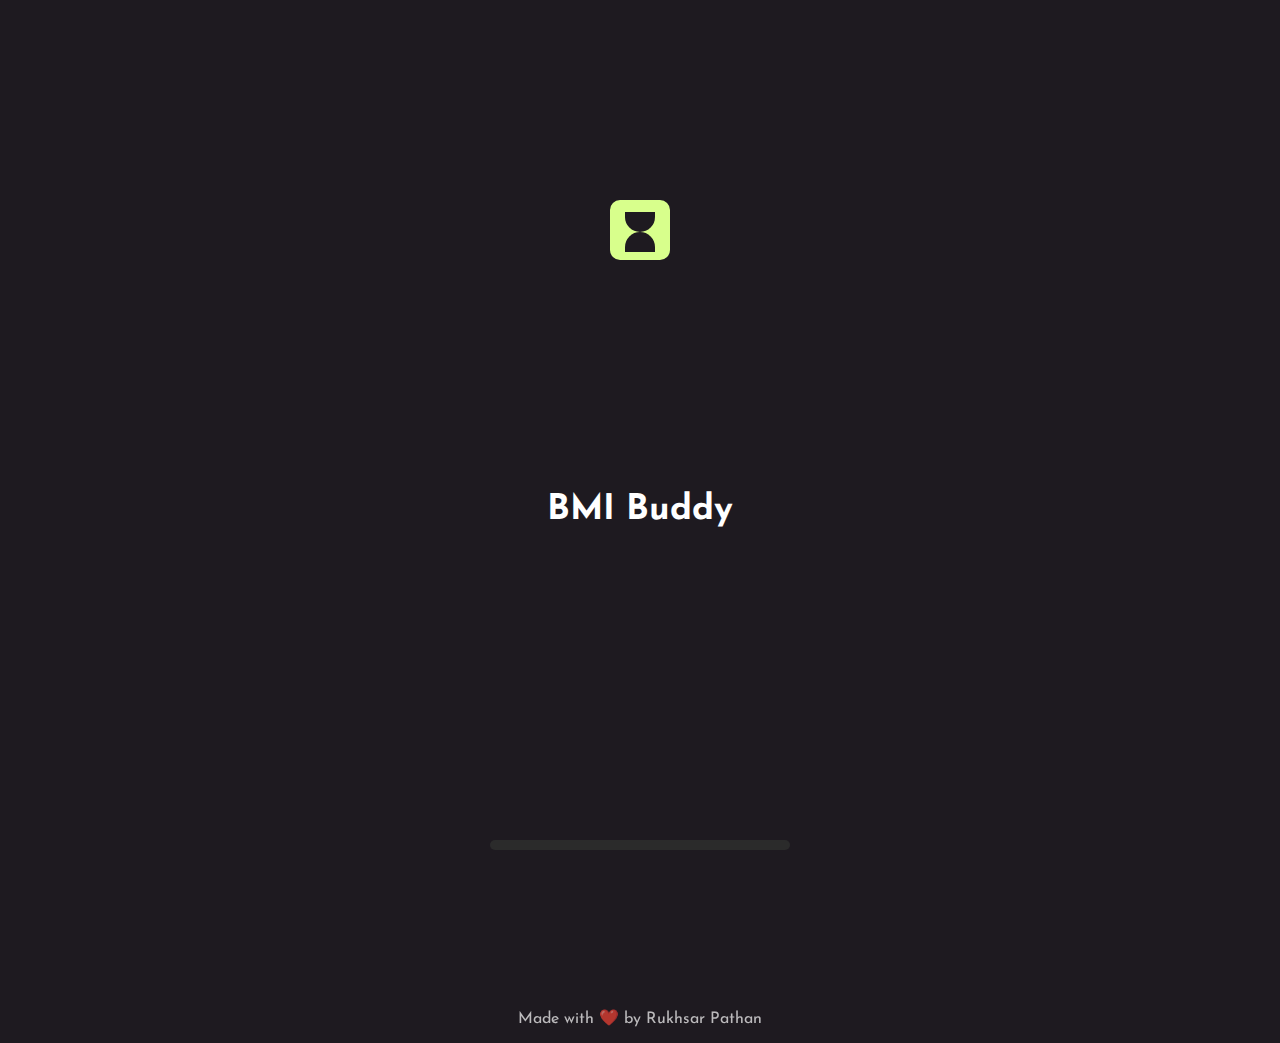
<file: index.html>
<!DOCTYPE html>
<html lang="en">
<head>
    <meta charset="UTF-8">
    <meta name="viewport" content="width=device-width, initial-scale=1.0">
    <link rel="preconnect" href="https://fonts.googleapis.com">
    <link rel="preconnect" href="https://fonts.gstatic.com" crossorigin>
    <link href="https://fonts.googleapis.com/css2?family=Josefin+Sans:ital,wght@0,100..700;1,100..700&display=swap"
    rel="stylesheet">
    <link rel="stylesheet" href="style.css" />
    <title>BMI Calculator with dark/light mode</title>
</head>

<body>
    <!-- Hour glass block -->
<div class="hourglass-container">
  <div class="hour-glass">
  <div class="waist">
  <div class="semi-circletop"></div>
  <div class="semi-circlebottom"></div>
  </div>
</div>
</div>

<!-- header main -->
    <div class="container">   
        <h1>BMI Buddy</h1>
    </div>

    <div class="loader"></div>
    
<footer class="footer">
  Made with <span class="heart">❤️</span> by Rukhsar Pathan
</footer>

    <script src="script.js"> </script>
</body>
</html>
</file>
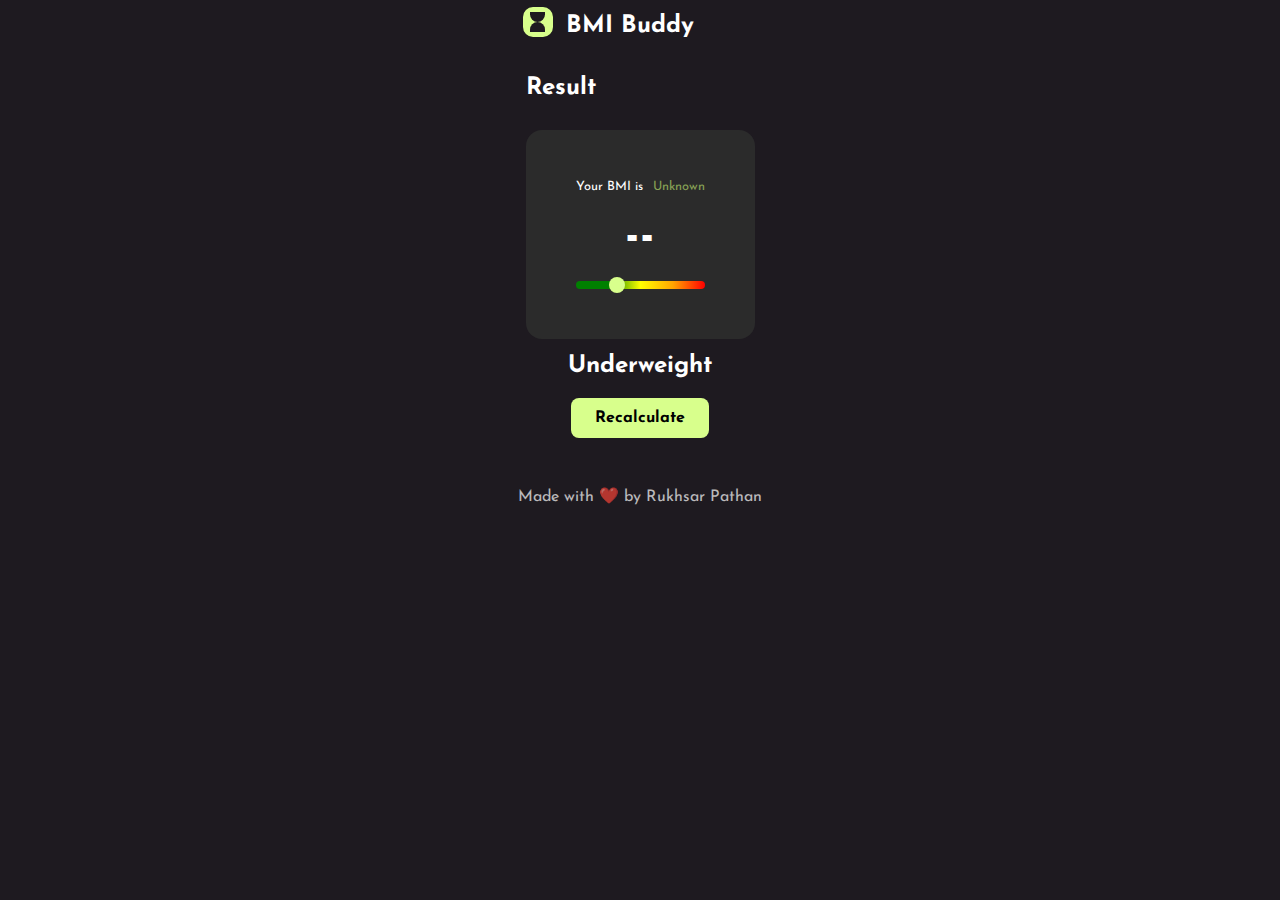
<file: result.html>
<!DOCTYPE html>
<html lang="en">
<head>
    <meta charset="UTF-8">
    <meta name="viewport" content="width=device-width, initial-scale=1.0">
    <link rel="preconnect" href="https://fonts.googleapis.com">
    <link rel="preconnect" href="https://fonts.gstatic.com" crossorigin>
    <link href="https://fonts.googleapis.com/css2?family=Josefin+Sans:ital,wght@0,100..700;1,100..700&display=swap" rel="stylesheet">
    <link rel="stylesheet" href="style.css">
    <link rel="stylesheet" href="https://cdnjs.cloudflare.com/ajax/libs/font-awesome/6.5.0/css/all.min.css" />
    <title>BMI Buddy Result Page</title>
</head>
<body class="result-body">
  <section class="main-selection">
    <!-- Hour glass block -->
    <div class="hourglass-container2" id="hourglass-click">
      <div class="hour-glass2">
        <div class="waist2">
          <div class="semi-circletop2"></div>
          <div class="semi-circlebottom2"></div>
        </div>
      </div>
    </div>

    <!-- Header -->
    <h2 class="heading" id="heading-click">BMI Buddy</h2>
    <h3 class="result">Result</h3>
    

    <!-- BMI Result Display -->
     <div class="bmi-box">
      
        <div class="bmi-top-row">
            <p class="bmi-left">Your BMI is</p> 
            <p id="bmi-category" class="bmi-right">Underweight</p>
      </div>
        <h1 id="bmi-value">18.7</h1>
      <input type="range" id="bmi-range" min="10" max="40" value="18.7" disabled />
     </div>
    


    <!-- Dynamic Recommendation Content -->
    <div class="recommendation-section">
      <h2 id="recommendation-title">Underweight</h2>
      <ul id="calories-list">
        <!-- Dynamic list items inserted here -->
      </ul>

      <ul id="nutrients-list">
        <!-- Dynamic list items inserted here -->
      </ul>
    </div>
    <div class="recalculate-container">
      <a href="selection.html" class="recalculate">Recalculate</a>

    </div>
    
  </section>
  <footer class="footer">
  Made with <span class="heart">❤️</span> by Rukhsar Pathan
</footer>

  <script src="script.js"></script>

  </body>
</file>
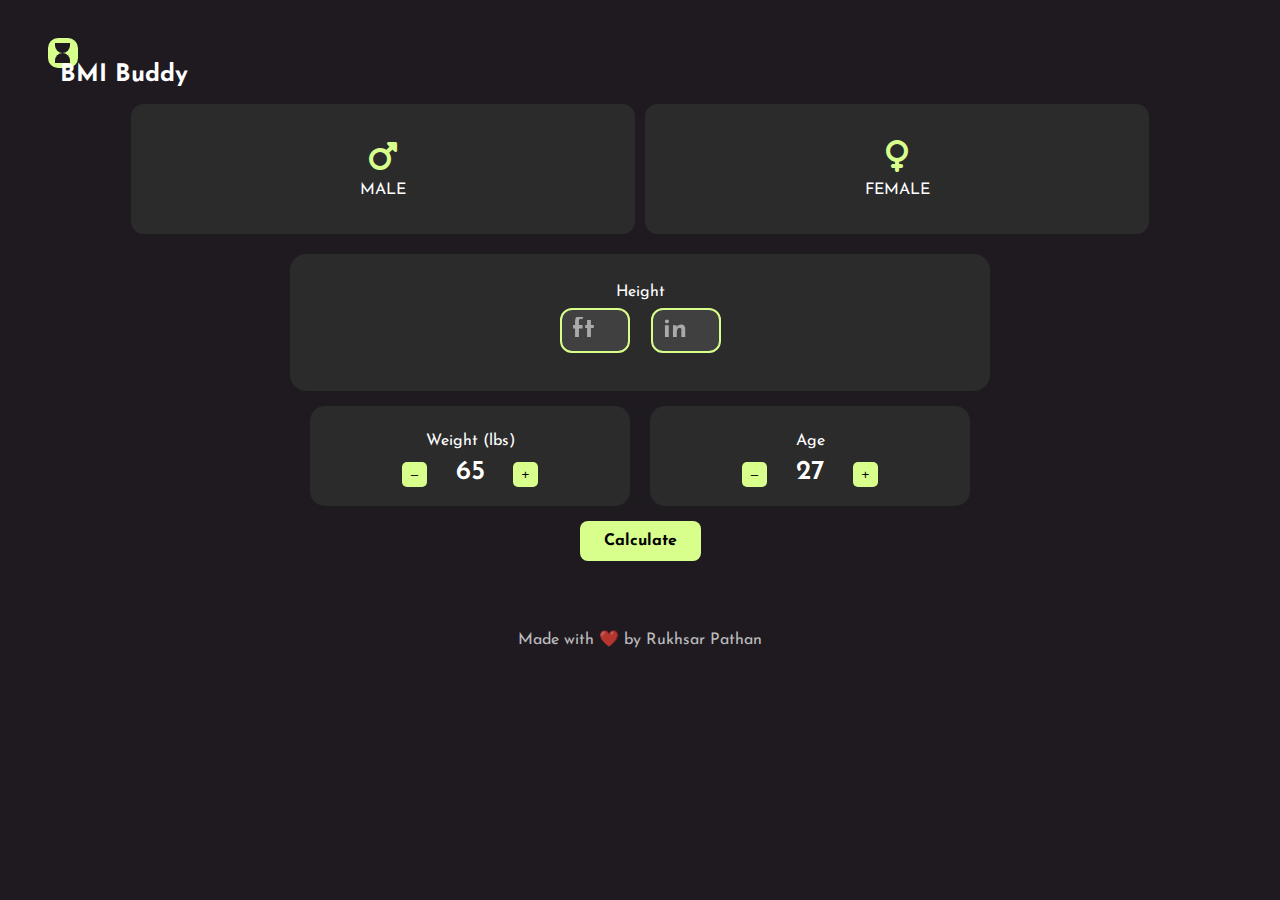
<file: selection.html>
<!DOCTYPE html>
<html lang="en">
<head>
    <meta charset="UTF-8">
    <meta name="viewport" content="width=device-width, initial-scale=1.0">
    <link rel="preconnect" href="https://fonts.googleapis.com">
    <link rel="preconnect" href="https://fonts.gstatic.com" crossorigin>
    <link href="https://fonts.googleapis.com/css2?family=Josefin+Sans:ital,wght@0,100..700;1,100..700&display=swap"
    rel="stylesheet">
    <link rel="stylesheet" href="style.css">
    <link rel="stylesheet" href="https://cdnjs.cloudflare.com/ajax/libs/font-awesome/6.5.0/css/all.min.css" />
    <title>BMI Buddy Details Page</title>
</head>

<body class="selection-body">
<section class="main-selection">
       <!-- Hour glass block pg2 -->
<div class="hourglass-container2">

  <div class="hour-glass2">
  <div class="waist2">
  <div class="semi-circletop2"></div>
  <div class="semi-circlebottom2"></div>
</div>
</div>
</div>
<!-- header main -->
<h2 class="heading">BMI Buddy</h2>

 <!-- Gender selection -->
    <div class="gender-selection">
      <button class="gender-m" onclick="selectGender('male')"><i class="fa-solid fa-mars"></i>
    <span>MALE</span>
    </button>

      <button class="gender-f" onclick="selectGender('female')">
        <i class="fa-solid fa-venus"></i>
        <span>FEMALE</span>
    </button>
    </div>

  <!-- Height boxes -->
  <div class="height-inputs">
  <label for="heightFeet">Height</label>
  <div class="height-fields">
    <input type="number" id="heightFeet" min="0" max="8" placeholder="ft">
    <input type="number" id="heightInches" min="0" max="11" placeholder="in">
  </div>
</div>


    <!-- Weight and Age Counters -->
    <div class="input-boxes">
      <div class="input-control">
        <label>Weight (lbs)</label>
        <div class="counter">
          <button onclick="updateValue('weight', -1)">–</button>
          <input id="weightValue" type="number" value="65" min="1" />
          <button onclick="updateValue('weight', 1)">+</button>
        </div>

        <!-- Age and age counter -->
      </div>
      <div class="input-control">
        <label>Age</label>
        <div class="counter">
          <button onclick="updateValue('age', -1)">–</button>
          <input id="ageValue" type="number" value="27" min="1" />
          <button onclick="updateValue('age', 1)">+</button>
        </div>
      </div>
    </div>

    <!-- Calculate Button -->
     <div class="button-container">
       <button class="calculate-btn" onclick="goToResult()">Calculate</button>
     </div>

</section>
<footer class="footer">
  Made with <span class="heart">❤️</span> by Rukhsar Pathan
</footer>
    <script src="./script.js"> </script>
</body>
</html>
</file>
<file: style.css>
:root {
    --bg-color:#1E1A20;
    --buttons:#D8FF8C;
    --fonts:'Josefin Sans', sans-serif;
    --text-color-body:white;
    --text-color-button:black;
    --h1font-size:1rem;
    --h2font-size:1rem;
    --block-color:#2B2B2B;
}
    
/*Default Mobile view 323px*/

@media (min-width:323px) {
    .container {
        max-width: 100%;
        padding:1rem;
        font:1rem;

    }
}
* {
  margin:0;
  padding:0;
  box-sizing: border-box;
}

body {
    font-family: var(--fonts);
    background-color: var(--bg-color);
    color:var(--text-color-body);
    font-size: var(--h1font-size);
}


/* Main container */
.container {
    display:flex;
    align-items: center;
    align-content: center;
    justify-content: center;
    height: 100vh;
}
/*hour-glass outer container*/
.hourglass-container {
    display:flex;
    align-items: center;
    flex-direction: column;
    justify-items: center;
    position:relative;
    top:200px;
     
    
}
/*hour-glass square */
.hour-glass {
    background-color: var(--buttons);
    height:60px;
    width:60px;
    border: 2px solid var(--buttons);
    border-radius:10px;
    
    
    
}
.semi-circletop {
    background-color: var(--bg-color);
    height:20px;
    width:30px;
    transform: rotate(180deg);
    border-radius: 50px 50px 0 0; 

}
 .semi-circlebottom {
    background-color: var(--bg-color);
    height:20px;
    width:30px;
    transform: rotate(0deg);
    border-radius: 50px 50px 0 0;
}

.waist {
    display:flex;
    flex-direction:column;
    align-items: center;
    justify-content: center;
    position: relative;
    top:10px;
}
 h2 {
    position: relative;
    left:40px;
    bottom:50px;
    margin: 5px 0px 0px 0px;
    padding-top:5px;

}
/* From Uiverse.io by satyamchaudharydev */ 

/* Loader for index page */
.loader {
  position: fixed; /* takes it out of document flow */
  bottom: 50px;
  left: 50%;
  transform: translateX(-50%);
  width: 80%;
  max-width: 300px;
  height: 10px;
  background-color: #2B2B2B;
  border-radius: 30px;
  overflow: hidden;
}
.loader::before {
  content: "";
  position: absolute;
  top: 0;
  left: 0;
  height: 100%;
  width: 0%;
  background: var(--buttons);
  border-radius: 30px;
  animation: moving 1s ease-in-out infinite;
}



@keyframes moving {
  50% {
    width: 100%;
  }

  100% {
    width: 0;
    right: 0;
    left: unset;
  }
}


/* selection page 
hour-glass icon */

/*hour-glass square */

 

.semi-circletop2 {
    background-color: var(--bg-color);
    height:10px;
    width:15px;
    transform: rotate(180deg);
    border-radius: 50px 50px 0 0; 

}
 .semi-circlebottom2 {
    background-color: var(--bg-color);
    height:10px;
    width:15px;
    transform: rotate(0deg);
    border-radius: 50px 50px 0 0;
}

 /* selection page hour-glass icon */

* {
  box-sizing: border-box;
}

html, body {
  margin: 0;
  padding: 0;
  overflow-x: hidden;
  width: 100%;
  box-sizing: border-box;
}
/*hour-glass square */
.hour-glass-selection {
    background-color: var(--buttons);
    height:30px;
    width:30px;
    border: 2px solid var(--buttons);
    border-radius:10px;
    margin:3%;
    display: flex;
    justify-content: center;
    align-items: center;
  }    
.heading-selection {
  color:var(--text-color-body);
    margin: 30px 10px 0px 10px;
    font-size: 1.5rem;
    font-family: var(--h1font-size);
    line-height:1.2;
    position: relative;
    bottom: 60px;
    

}
.semi-circletop2 {
    background-color: var(--bg-color);
    height:10px;
    width:15px;
    transform: rotate(180deg);
    border-radius: 50px 50px 0 0; 

}
 .semi-circlebottom2 {
    background-color: var(--bg-color);
    height:10px;
    width:15px;
    transform: rotate(0deg);
    border-radius: 50px 50px 0 0;
}
/* selection blocks for users info */
.gender-m {
    font: var(--text-color-body);
    height:130px;
    width:40%;
    background-color:var(--block-color);
     border: 1px solid var(--block-color);
  color: white;
  font-size: 1rem;
  padding: 10px 20px;
  border-radius: 12px;
  cursor: pointer;
  transition: all 0.2s ease-in-out;
   

}
.gender-f {
    font: var(--text-color-body);
    height:130px;
    width:40%;
     background-color:var(--block-color);
      border: 1px solid var(--block-color);
  color: white;
  font-size: 1rem;
  padding: 10px 20px;
  border-radius: 12px;
  cursor: pointer;
  transition: all 0.2s ease-in-out;
  /backdrop-filter: blur(3px);
}
.fa-solid.fa-mars,
.fa-solid.fa-venus {
  color: var(--buttons);
  font-size: 32px;
}


    

.gender-selection {
    gap:10px;
    margin:0%;
    position: relative;
    bottom: 40px;
       
}
.gender-selection,
.input-boxes,
.calculate-btn {
  display: flex;
  justify-content: center;
}

 
.height-control {
  height: 120px;
  width: 100%;
  max-width: 300px;
  background-color: var(--block-color);
  display: flex;
  flex-direction: column; 
  align-items: center;      /* Center horizontally */
  justify-content: center;  /* Center vertically */
  margin: 0 auto;           /* Center the block itself in the page */
  /* padding: 1rem; */
  border-radius: 12px;
}
.main-section {
    display:flex;
    padding:10px;
    max-width: 100%;
    display:flex;
    justify-content:center;
    align-items: center;
  
   
}
.input-control {

    height:100px;
    width:90%;
    max-width: 320px;
     background-color:var(--block-color);
    margin:15px 10px 15px 10px;
    display:flex;
    align-items: center;
    justify-content: center;
    flex-direction: column;
    border-radius: 15px;
    
   
}
.gender-m,
.gender-f {
  display: flex;
  flex-direction: column; /* this is the magic! */
  align-items: center;
  justify-content: center;
  gap: 10px;
  
}
#heightRange {
  -webkit-appearance: none;
  appearance: none;
  width: 80%;
  height: 8px;
  border-radius: 5px;
  background: linear-gradient(to right, var(--buttons) 50%, black 50%);
  outline: none;
  transition: background 0.3s ease-in-out;
  cursor: pointer;
  margin-left:25px;
  margin-bottom:25px;
}

/* Webkit Thumb */
#heightRange::-webkit-slider-thumb {
  -webkit-appearance: none;
  appearance: none;
  width: 15px;
  height: 18px;
  border-radius: 50%;
  background: var(--buttons);
  border: none;
  margin-top: -5px;
  cursor: pointer;
}

/* Firefox support */
#heightRange::-moz-range-thumb {
  width: 18px;
  height: 18px;
  border-radius: 50%;
  background: var(--buttons);
  border: none;
  cursor: pointer;
}

#heightRange::-moz-range-track {
  background: transparent;
  height: 8px;
  border-radius: 5px;
  
}
 
#heightValue {
white-space: nowrap;
position: relative;
left:100px;
bottom:20px;


}
.height-control label {
  margin-left: 10px; /* or padding-left */
}

.calculate-btn {
  padding: 12px 24px;
  font-size: 1rem;
  text-align: center;
  display: flex;
  justify-content: center;
  align-items: center;
  border: none;
  border-radius: 8px;
  background-color: var(--buttons);
  color: black;
  cursor: pointer;
  font-weight: bold;
  font-family: var(--fonts);
}

.button-container {
  display: flex;
  justify-content: center;
  align-items: center;
  margin-top: auto;
  text-align: center;
  flex-direction: column;
}

.counter button {
  background-color: var(--buttons);
  border:none;
  border-radius: 5px;
  height: 25px;
  width:25px;
  margin:3px;
}

#ageValue, #weightValue {
  font-size: 1.5rem;
  font-family: var(--h1font-size);
  font-weight: 600;
  width:45px;
  align-items: center;
  background-color: var(--block-color);
  border: 0px;
  color: var(--text-color-body);
  text-align: center;
  
}
.input-control label {
  margin:10px auto 10px auto;
}
.height-control, .input-boxes, .calculate-btn {
  position:relative;
  bottom:20px;
}

.gender-m.active,
.gender-f.active {
  border: 2px solid var(--buttons);
  background-color: rgba(216, 255, 140, 0.4);
}

/* Styling for result.html starts here */
.hour-glass2 {
    background-color: var(--buttons);
    height:30px;
    width:30px;
    border: 2px solid var(--buttons);
    border-radius:10px;
    margin:3%;
    display: flex;
    justify-content: center;
    align-items: center;
}
    

.heading {
    color:var(--text-color-body);
    margin: 20px 0px 5px 10px;
    font-size: 1.5rem;
    font-family: var(--h1font-size);
    line-height:1.2;

}
.bmi-box {  
  background-color: var(--block-color); /* transparent glassy */
  padding: 20px;
  border-radius: 16px;
  backdrop-filter: blur(6px);
 margin-bottom: 20px;
  display: flex;
  flex-direction: column;
  align-items: center;
  gap: 20px;
  margin:0px 10px 0px 10px;
  
}

.bmi-top-row {
   display: flex;
  justify-content: space-between;
  align-items: center;
  width: 100%;
  padding: 0 0px; /* add left & right padding evenly */
  box-sizing: border-box;
}
.bmi-left,
.bmi-right {
  margin: 0;
  font-size: 0.8rem;
 
}

#bmi-value {
  font-size:48px;
  font-weight: bold;
  color: white;
}

#bmi-range {
  width: 100%;
  height:8px;
  border-radius: 5px;
  background:linear-gradient(to right, green 25%, yellow 50%, orange 75%, red 100%);
  -webkit-appearance: none;
  appearance: none;
}

#bmi-range::-webkit-slider-thumb {
  appearance: none;
  width: 16px;
  height: 16px;
  background: var(--buttons);
  border-radius: 50%;
  border: none;
}
#bmi-category {
  color:#c3ec71a0;
}
.result {
  font-size: 1.5rem;
  text-align:start;
  margin: 0px 0px 10px 10px;
  position:relative;
  bottom:20px;

  
}


#recommendation-title {

  margin-top: 0rem;
  margin-bottom: 0.5rem; /* Shrink this space! */
  font-size: 1.5rem;
  font-weight: bold;
  text-align: center;
  position: inherit;
  margin:10px;
}


.recommendation-section {
 margin:10px 10px 10px 10px;

}



.recalculate-container {
  display: flex;
  justify-content: center;
  align-items: center;
  margin-top: auto;
  text-align: center;
  flex-direction: column;

}

.recalculate {
display: flex;
  justify-content: center;
  align-items: center;
  margin-top: 10px;
  text-align: center;
  flex-direction: column;
  padding: 12px 24px;
  font-size: 1rem;
  text-align: center;
  border: none;
  border-radius: 8px;
  background-color: var(--buttons);
  color: black;
  cursor: pointer;
  font-weight: bold;
  font-family: var(--fonts);
  text-decoration: none;
}

.recommendation-section ul {
  padding-left: 1.2rem;         
  margin-bottom: 0;             
}

.recommendation-section li {
  margin-bottom: 4px;           
  line-height: 1.3;            
  font-size: 0.95rem;   
}       
.calories-list {
  margin-top: 0;
} 
.height-inputs {
  display:flex;
  justify-content: center;
  align-items: center;
  flex-direction: column;
  position:relative;
  bottom:20px;
  background-color: var(--block-color); /* transparent glassy */
  border-radius: 16px;
  backdrop-filter: blur(6px);
  margin:0 auto;
  max-width: 700px;
  padding: 30px 20px;
  

}

 #heightFeet,
#heightInches {
  height: 45px;
  width: 80px;
  margin: 8px;
  padding: 0 10px;
  border: 2px solid #D8FF8C;
  border-radius: 12px;
  background-color: rgba(255, 255, 255, 0.1);
  color: black;
  font-size: 16px;
  font-family: 'Josefin Sans', sans-serif;
  outline: none;
  transition: all 0.3s ease;
  backdrop-filter: blur(4px);
  color:white;
  font-weight: bold;
  font-family: var(--fonts);
}

#heightFeet::placeholder,
#heightInches::placeholder {
  color: #aaa;
}

#heightFeet:focus,
#heightInches:focus {
  background-color: rgba(255, 255, 255, 0.3);
  border-color: #c0f55c;
  box-shadow: 0 0 8px #D8FF8C;
}
/* Hide spinners in Chrome, Safari, Edge */
input[type="number"]::-webkit-inner-spin-button,
input[type="number"]::-webkit-outer-spin-button {
  -webkit-appearance: none;
  margin: 0;
}

/* Hide in Firefox */
input[type="number"] {
  -moz-appearance: textfield;
}
.result-body {
  display: flex;
  justify-content: center;
  align-items: center;
  
  flex-direction: column;
}
.selection-body {
  padding: 0 10px;
}
/* Media queries  */

@media (min-width: 768px) {
  .bmi-box, .main-content, .form-section {
    max-width: 700px;
    padding: 40px;
    
  }

  h1, h2, h3 {
    font-size: 2rem;
  }

  #ageValue, #weightValue, #heightFeet, #heightInches {
    width: 60px;
    font-size: 1.6rem;
  }
  .hour-glass-selection {
      background-color: var(--buttons);
    height:30px;
    width:30px;
    border: 2px solid var(--buttons);
    border-radius:10px;
    margin:3%;
    display: flex;
    justify-content: center;
    align-items: center;
  }    
.heading-selection {
  color:var(--text-color-body);
    margin: 20px 20px 0px 30px;
    font-size: 1.5rem;
    font-family: var(--h1font-size);
    line-height:1.2;
    position: relative;
    bottom: 60px;
    

}

}

@media (min-width: 1024px) {
  .bmi-box, .main-content, .form-section {
    max-width: 700px;
    padding: 50px;
  }

  h1, h2, h3 {
    font-size: 2.2rem;
  }

  #ageValue, #weightValue, #heightFeet, #heightInches {
    width: 70px;
    font-size: 1.7rem;
  }
    .hour-glass-selection {
      background-color: var(--buttons);
    height:30px;
    width:30px;
    border: 2px solid var(--buttons);
    border-radius:10px;
    margin:3%;
    display: flex;
    justify-content: center;
    align-items: center;
  }    
.heading-selection {
  color:var(--text-color-body);
    margin: 20px 20px 0px 30px;
    font-size: 1.5rem;
    font-family: var(--h1font-size);
    line-height:1.2;
    position: relative;
    bottom: 60px;
    

}
}
/* Footer styling credits */
.footer {
  text-align: center;
  margin-top: 2rem;
  padding: 1rem;
  color: var(--text-color-body)
  font-size: 0.9rem;
  font-family: var(--fonts);
  opacity: 0.7;
}

.heart {
  color: #f50909;
}
</file>
